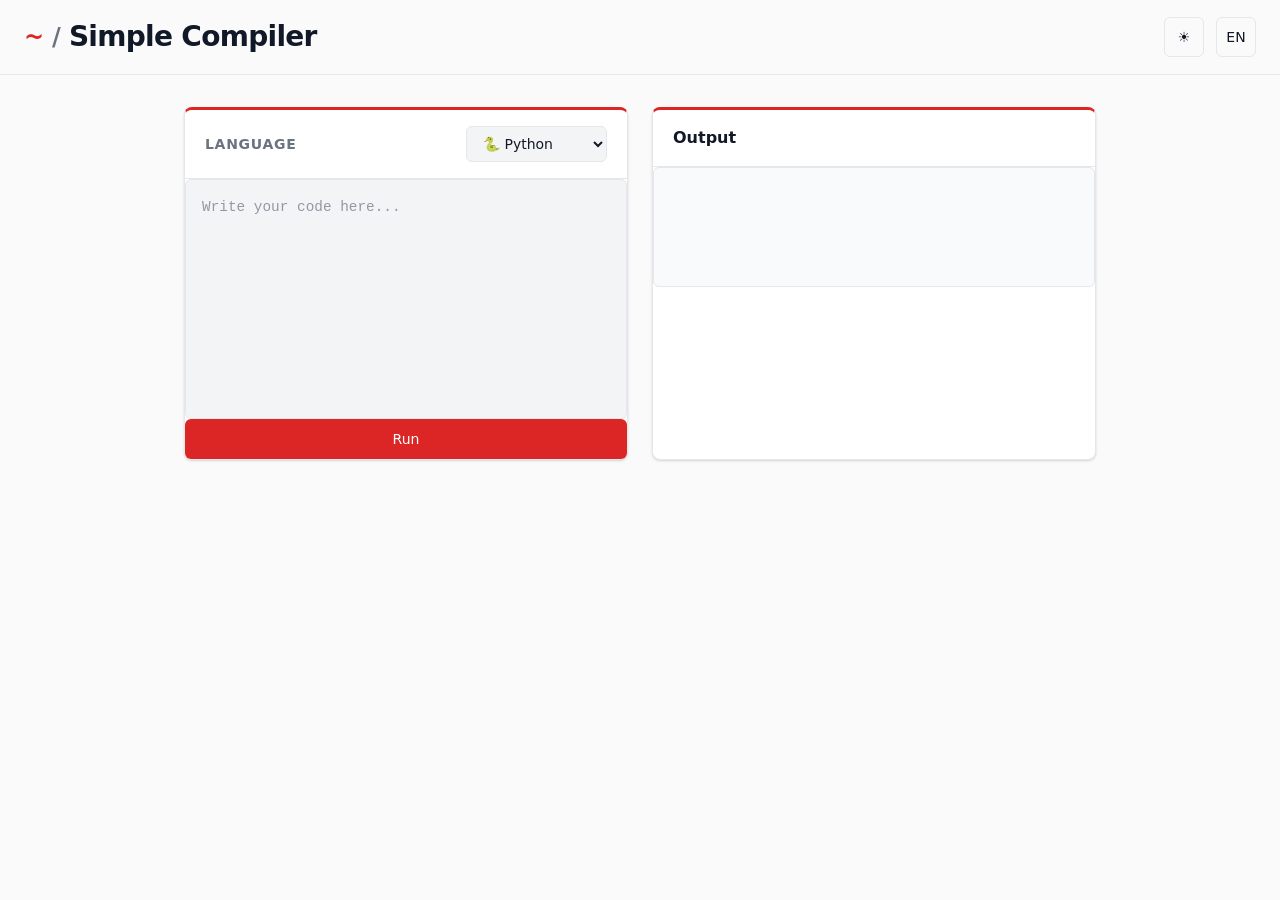
<file: index.html>
<!DOCTYPE html>
<html lang="en" data-theme="dark">
<head>
  <meta charset="UTF-8" />
  <meta name="viewport" content="width=device-width, initial-scale=1.0" />
  <title>Simple Compiler</title>
  <meta http-equiv="Content-Security-Policy" content="default-src 'self' https://cdn.jsdelivr.net https://cdnjs.cloudflare.com https://fonts.googleapis.com https://fonts.gstatic.com https://simple-compiler-ldj7.onrender.com https://use.typekit.net https://esm.sh; script-src 'self' 'wasm-unsafe-eval' https://cdn.jsdelivr.net https://cdnjs.cloudflare.com https://esm.sh; style-src 'self' 'unsafe-inline' https://cdnjs.cloudflare.com https://fonts.googleapis.com; font-src 'self' data: https://fonts.gstatic.com https://cdnjs.cloudflare.com https://use.typekit.net; connect-src 'self' https://simple-compiler-ldj7.onrender.com https://cdn.jsdelivr.net https://esm.sh; frame-src 'self' data: blob:; object-src 'none'; base-uri 'self'; worker-src 'self' blob:;">
  <link rel="preconnect" href="https://fonts.googleapis.com">
  <link rel="preconnect" href="https://fonts.gstatic.com" crossorigin>
  <link href="https://fonts.googleapis.com/css2?family=Inter:wght@400;500;600;700&family=JetBrains+Mono:wght@400;500&display=swap" rel="stylesheet">
  <link rel="stylesheet" href="https://cdnjs.cloudflare.com/ajax/libs/font-awesome/6.4.0/css/all.min.css">
  <link rel="icon" type="image/svg+xml" href="favicon.svg">
  <link rel="stylesheet" href="style.css" />
</head>
<body>
  <header class="shell-header">
    <div class="shell-brand">
      <span class="shell-prompt">~</span><span class="shell-slash">/</span>
      <h1 data-i18n="title">Simple Compiler</h1>
    </div>
    <div class="shell-controls">
      <button id="theme-toggle" aria-label="Toggle dark/light mode" class="shell-btn shell-btn-icon">☀️</button>
      <button id="lang-toggle" aria-label="Toggle language" class="shell-btn shell-btn-icon">EN</button>
    </div>
  </header>

  <main class="shell-main">
    <section class="editor-card card">
      <div class="card-header">
        <label for="language" data-i18n="languageLabel" class="card-label">Language</label>
        <select id="language" class="shell-select">
          <option value="python" title="Python">🐍 Python</option>
          <option value="c" title="C">🔧 C</option>
          <option value="cpp" title="C++">⚡ C++</option>
          <option value="csharp" title="C#">🔷 C#</option>
          <option value="java" title="Java">☕ Java</option>
          <option value="js" title="JavaScript">📜 JavaScript</option>
          <option value="ts" title="TypeScript">📘 TypeScript</option>
          <option value="sql" title="SQL">🗄️ SQL</option>
          <option value="lua" title="Lua">🌙 Lua</option>
          <option value="go" title="Go">🐹 Go</option>
          <option value="lean" title="Lean">🧮 Lean</option>
          <option value="r" title="R">📊 R</option>
          <option value="latex" title="LaTeX">📄 LaTeX</option>
          <option value="htmlcss" title="HTML/CSS">🌐 HTML/CSS</option>
        </select>
      </div>
      <div id="code-wrapper" class="code-wrapper">
        <div id="code" contenteditable="true" class="shell-code" data-i18n-placeholder="placeholder" placeholder="Write your code here..."></div>
        <div id="autocomplete" class="autocomplete" role="listbox"></div>
      </div>
      <button id="run" data-i18n="runButton" class="shell-btn shell-btn-primary">Run</button>
    </section>

    <section class="output-card card" aria-live="polite">
      <div class="card-header">
        <h2 data-i18n="outputTitle" class="card-title">Output</h2>
      </div>
      <pre id="result" class="shell-output"></pre>
      <div id="pdf-viewer" class="pdf-viewer" style="display:none;">
        <iframe id="pdf-frame" class="pdf-frame" style="width:100%; height:600px; border:none;"></iframe>
      </div>
    </section>
  </main>

  <script type="module" src="script.js"></script>
</body>
</html>
</file>
<file: style.css>
/* ==========================================================================
   Simple Compiler — Modern Dark UI
   Inspired by soft-and-skills visual identity
   ========================================================================== */

:root {
  --bg: #0a0a0a;
  --surface: #111111;
  --surface-hover: #1a1a1a;
  --border: #222222;
  --accent-red: #ff0000;
  --accent-red-hover: #ff3333;
  --accent-yellow: #ffd700;
  --text: #ffffff;
  --text-muted: #a1a1aa;
  --text-dim: #71717a;
  --code-bg: #0d0d0d;
  --output-bg: #0d0d0d;
  --shadow: 0 4px 6px -1px rgba(0, 0, 0, 0.4), 0 2px 4px -1px rgba(0, 0, 0, 0.2);
  --radius: 8px;
  --transition: all 0.2s ease;
}

html[data-theme='light'] {
  --bg: #fafafa;
  --surface: #ffffff;
  --surface-hover: #f3f4f6;
  --border: #e5e7eb;
  --accent-red: #dc2626;
  --accent-red-hover: #b91c1c;
  --accent-yellow: #ca8a04;
  --text: #111827;
  --text-muted: #6b7280;
  --text-dim: #9ca3af;
  --code-bg: #f3f4f6;
  --output-bg: #f9fafb;
  --shadow: 0 1px 3px 0 rgba(0, 0, 0, 0.1), 0 1px 2px 0 rgba(0, 0, 0, 0.06);
}

* {
  box-sizing: border-box;
  margin: 0;
  padding: 0;
}

html {
  font-family: 'Inter', system-ui, -apple-system, BlinkMacSystemFont, 'Segoe UI', Roboto, sans-serif;
  line-height: 1.5;
}

body {
  background: var(--bg);
  color: var(--text);
  font-family: inherit;
  min-height: 100vh;
  -webkit-font-smoothing: antialiased;
}

/* ===== Header ===== */
.shell-header {
  background: var(--bg);
  border-bottom: 1px solid var(--border);
  padding: 1rem 1.5rem;
  display: flex;
  justify-content: space-between;
  align-items: center;
  position: sticky;
  top: 0;
  z-index: 10;
}

.shell-brand {
  display: flex;
  align-items: center;
  gap: 0.5rem;
}

.shell-prompt {
  color: var(--accent-red);
  font-weight: 700;
  font-size: 1.5rem;
  line-height: 1;
}

.shell-slash {
  color: var(--text-muted);
  font-weight: 700;
  font-size: 1.5rem;
  line-height: 1;
}

.shell-brand h1 {
  color: var(--text);
  font-size: 1.75rem;
  font-weight: 700;
  letter-spacing: -0.025em;
}

.shell-controls {
  display: flex;
  align-items: center;
  gap: 0.75rem;
}

/* ===== Main Layout ===== */
.shell-main {
  max-width: 960px;
  margin: 0 auto;
  padding: 2rem 1.5rem;
  display: flex;
  flex-direction: column;
  gap: 1.5rem;
}

/* ===== Cards ===== */
.card {
  background: var(--surface);
  border: 1px solid var(--border);
  border-top: 3px solid var(--accent-red);
  border-radius: var(--radius);
  box-shadow: var(--shadow);
}

.card-header {
  padding: 1rem 1.25rem;
  border-bottom: 1px solid var(--border);
  display: flex;
  align-items: center;
  justify-content: space-between;
}

.card-label {
  color: var(--text-muted);
  font-size: 0.875rem;
  font-weight: 600;
  text-transform: uppercase;
  letter-spacing: 0.05em;
}

.card-title {
  color: var(--text);
  font-size: 1rem;
  font-weight: 600;
}

/* ===== Form Controls ===== */
.shell-select {
  background: var(--code-bg);
  border: 1px solid var(--border);
  color: var(--text);
  padding: 0.5rem 0.75rem;
  border-radius: 6px;
  font-size: 0.875rem;
  font-family: inherit;
  cursor: pointer;
  transition: var(--transition);
  outline: none;
}

.shell-select:hover {
  border-color: var(--text-dim);
}

.shell-select:focus {
  border-color: var(--accent-red);
  box-shadow: 0 0 0 3px rgba(255, 0, 0, 0.1);
}

.shell-select option {
  background: var(--surface);
  color: var(--text);
}

/* ===== Code Editor ===== */
.code-wrapper {
  position: relative;
  width: 100%;
}

.shell-code {
  width: 100%;
  min-height: 240px;
  background: var(--code-bg);
  border: 1px solid var(--border);
  border-radius: 6px;
  color: var(--text);
  font-family: 'JetBrains Mono', 'Fira Code', 'Courier New', monospace;
  font-size: 0.9rem;
  line-height: 1.6;
  padding: 1rem;
  resize: vertical;
  outline: none;
  transition: var(--transition);
}

.shell-code::placeholder {
  color: var(--text-muted);
  opacity: 0.7;
}

.shell-code:empty::before {
  content: attr(placeholder);
  color: var(--text-muted);
  opacity: 0.7;
  pointer-events: none;
}

.shell-code:hover {
  border-color: var(--text-dim);
}

.shell-code:focus {
  border-color: var(--accent-red);
  box-shadow: 0 0 0 3px rgba(255, 0, 0, 0.1);
}

/* ===== Autocomplete Dropdown ===== */
.autocomplete {
  position: absolute;
  top: 100%;
  left: 0;
  right: 0;
  background: var(--surface);
  border: 1px solid var(--border);
  border-top: none;
  border-radius: 0 0 6px 6px;
  box-shadow: var(--shadow);
  z-index: 100;
  max-height: 200px;
  overflow-y: auto;
  display: none;
}

.autocomplete.show {
  display: block;
}

.autocomplete-item {
  padding: 0.5rem 0.75rem;
  color: var(--text);
  font-family: 'JetBrains Mono', 'Fira Code', 'Courier New', monospace;
  font-size: 0.875rem;
  cursor: pointer;
  border-bottom: 1px solid var(--border);
  transition: var(--transition);
  white-space: nowrap;
  overflow: hidden;
  text-overflow: ellipsis;
}

.autocomplete-item:last-child {
  border-bottom: none;
}

.autocomplete-item:hover,
.autocomplete-item.selected {
  background: var(--accent-red);
  color: #ffffff;
}

.autocomplete-item .autocomplete-kind {
  float: right;
  color: var(--text-dim);
  font-size: 0.75rem;
  opacity: 0.7;
}

/* ===== Buttons ===== */
.shell-btn {
  border: none;
  border-radius: 6px;
  font-family: inherit;
  font-size: 0.875rem;
  font-weight: 500;
  cursor: pointer;
  transition: var(--transition);
  outline: none;
  display: inline-flex;
  align-items: center;
  justify-content: center;
  gap: 0.5rem;
}

.shell-btn:disabled {
  opacity: 0.5;
  cursor: not-allowed;
}

.shell-btn-icon {
  background: transparent;
  border: 1px solid var(--border);
  color: var(--text);
  width: 2.5rem;
  height: 2.5rem;
  padding: 0;
}

.shell-btn-icon:hover {
  border-color: var(--accent-red);
  color: var(--accent-red);
  background: rgba(255, 0, 0, 0.05);
}

.shell-btn-primary {
  background: var(--accent-red);
  color: #ffffff;
  padding: 0.75rem 1.5rem;
  width: 100%;
}

.shell-btn-primary:hover {
  background: var(--accent-red-hover);
  box-shadow: 0 0 0 3px rgba(255, 0, 0, 0.2);
}

.shell-btn-primary:active {
  transform: translateY(1px);
}

/* ===== Output ===== */
.shell-output {
  background: var(--output-bg);
  border: 1px solid var(--border);
  border-radius: 6px;
  color: var(--text);
  font-family: 'JetBrains Mono', 'Fira Code', 'Courier New', monospace;
  font-size: 0.875rem;
  line-height: 1.5;
  padding: 1rem;
  min-height: 120px;
  overflow-x: auto;
  white-space: pre-wrap;
  word-break: break-word;
}

/* ===== Responsive ===== */
@media (min-width: 640px) {
  .shell-main {
    flex-direction: row;
  }

  .editor-card,
  .output-card {
    flex: 1;
  }
}

/* ===== PDF Viewer ===== */
.pdf-viewer {
  margin-top: 1rem;
  border: 1px solid var(--border);
  border-radius: var(--radius);
  overflow: hidden;
  background: var(--surface);
}

.pdf-frame {
  display: block;
}
</file>
